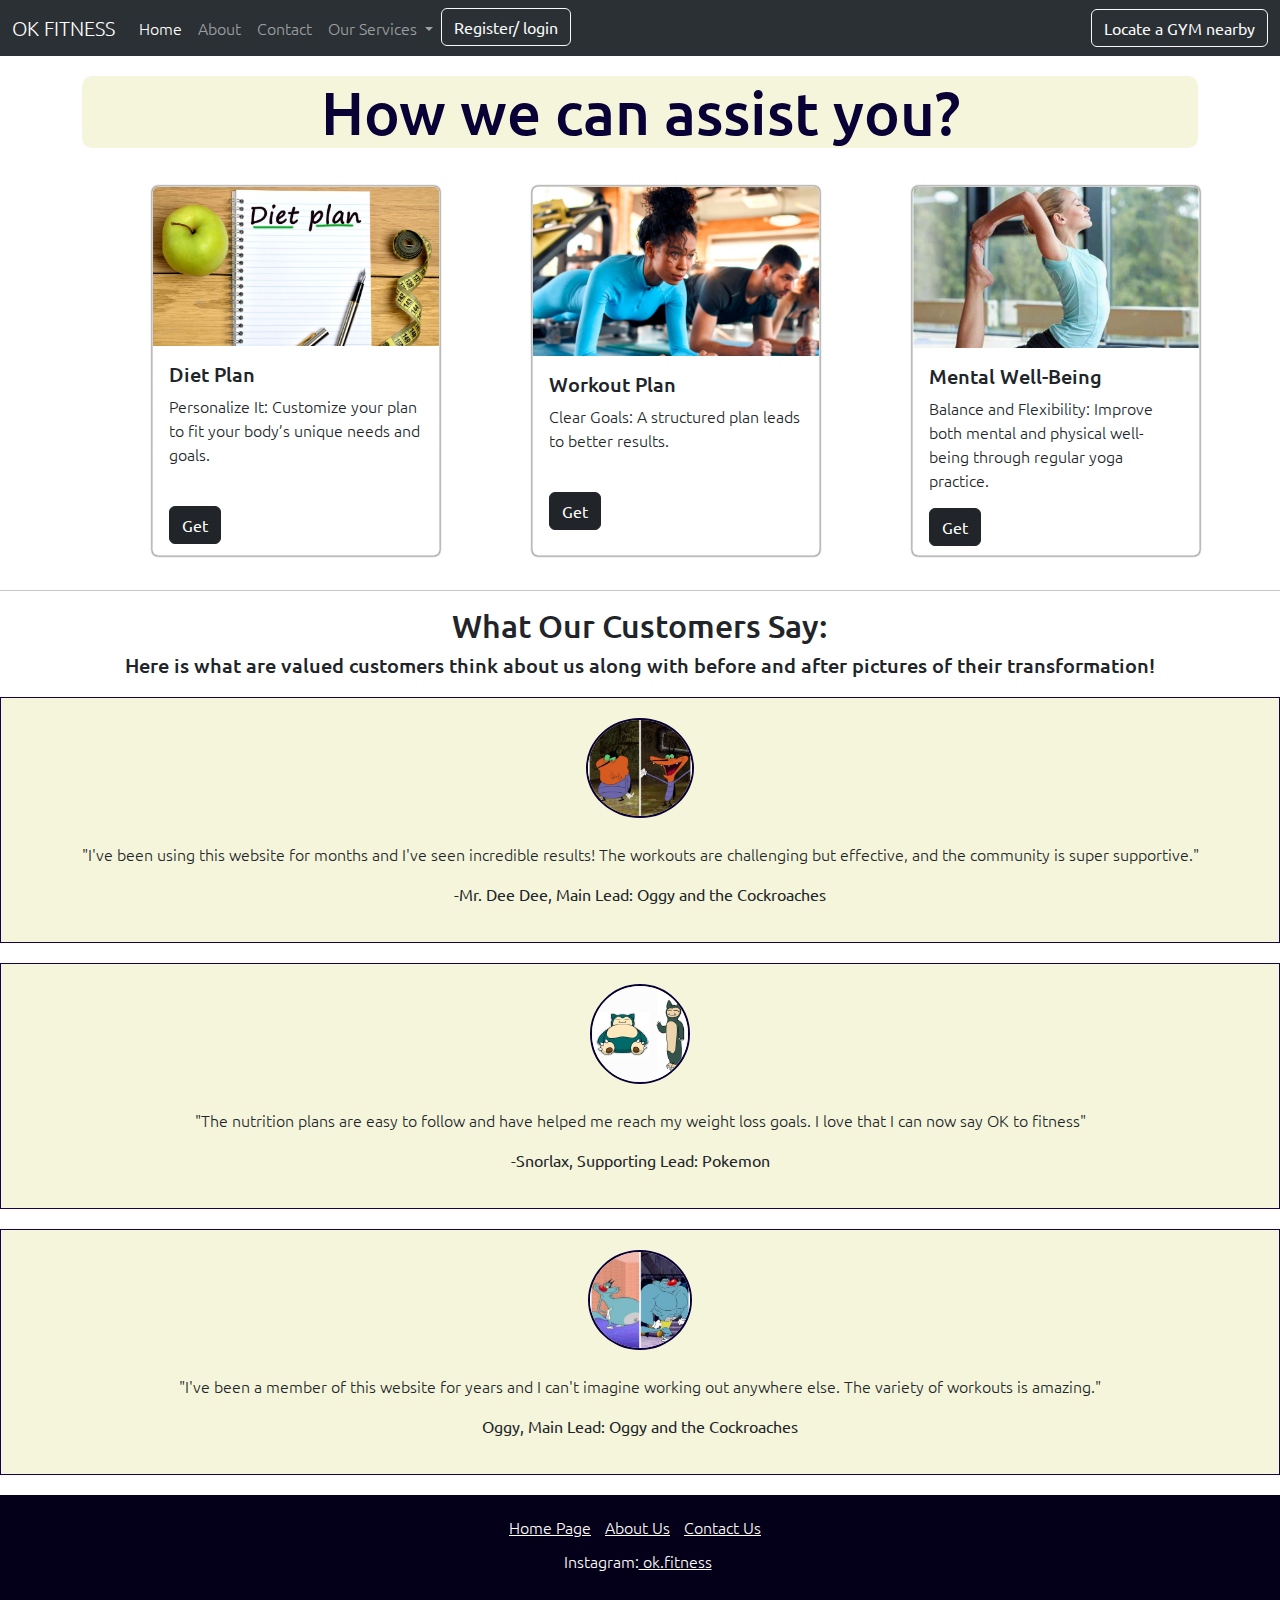
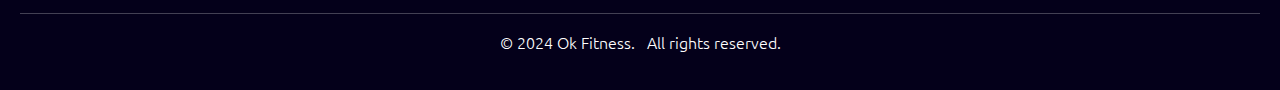
<file: INDEX.HTML>
<!DOCTYPE html>
<html lang="en">
<head>
    <meta charset="UTF-8">
    <meta name="viewport" content="width=
    , initial-scale=1.0">
    <title>Ok Fitness - Home</title>
    <link rel="preconnect" href="https://fonts.googleapis.com">
<link rel="preconnect" href="https://fonts.gstatic.com" crossorigin>
<link href="https://fonts.googleapis.com/css2?family=Ubuntu:ital,wght@0,300;0,400;0,500;0,700;1,300;1,400;1,500;1,700&display=swap" rel="stylesheet">
<link rel="stylesheet" href="	https://cdn.jsdelivr.net/npm/bootstrap@5.3.3/dist/css/bootstrap.min.css" />
<link rel="stylesheet" href="/STYLE.CSS">

<!-- <style>
  *{
      background-color: rgb(249, 249, 249);
  }

  .customer-testimonials {
      text-align: center;

  }

  .testimonial {
      border: 1px solid rgb(16, 3, 83);
      padding: 20px;
      margin: 20px 0;
      background-color: beige;
  }
  p{
      background-color: beige;
      color: rgb(16, 3, 83);
  }
  h1{
      color:rgb(16, 3, 83);
  }
  img{
      height: 100px;
      border-radius: 50%;
      border: 2px solid;
      border-color: rgb(16, 3, 83);
  }
  strong{
      background-color: beige;
  }
</style> -->

</head>

<body>
   
    <nav class="navbar navbar-expand-lg bg-body-tertiary" data-bs-theme="dark" >
        <div class="container-fluid">
          <a class="navbar-brand" href="/INDEX.HTML">OK FITNESS</a>
          <button class="navbar-toggler" type="button" data-bs-toggle="collapse" data-bs-target="#navbarSupportedContent" aria-controls="navbarSupportedContent" aria-expanded="false" aria-label="Toggle navigation">
            <span class="navbar-toggler-icon"></span>
          </button>
          <div class="collapse navbar-collapse" id="navbarSupportedContent">
            <ul class="navbar-nav me-auto mb-2 mb-lg-0">
              <li class="nav-item">
                <a class="nav-link active" aria-current="page" href="/INDEX.HTML">Home</a>
              </li>
              <li class="nav-item">
                <a class="nav-link" href="/aboutus.html">About</a>
              </li>

              <li class="nav-item dropdown">
                <li class="nav-item">
                    <a class="nav-link" href="/contactus.html">Contact</a>
                  </li>

                  

                  <li class="nav-item dropdown">
                <a class="nav-link dropdown-toggle" href="#" role="button" data-bs-toggle="dropdown" aria-expanded="false">
                  Our Services
                </a>
                <ul class="dropdown-menu">
                  <li><a class="dropdown-item" href="/venoveg.html">Diet PLan</a></li>
                  <li><hr class="dropdown-divider"></li>
                  <li><a class="dropdown-item" href="/male.html">Workout Plan</a></li>
                  <li><hr class="dropdown-divider"></li>
                  <li><a class="dropdown-item" href="/getdiet.html">  Mental Well-Being
                  </li>
                   
                    

                </ul>

                <li class="nav-item">
                  <a href=" ">
                    <button class="btn btn-outline-light" type="submit"> Register/ login</button>
        
                 </a>
                </li>
              </li>
            </ul>
         
            
            <a href="https://www.bing.com/search?pglt=171&q=gym+near+me&cvid=354d5b8331de4381b2948f89735f2f58&gs_lcrp=EgRlZGdlKgYIABBFGDkyBggAEEUYOTIGCAEQRRg80gEINDI2MGowajGoAgiwAgE&FORM=ANNTA1&PC=HCTS">
              <button class="btn btn-outline-light" type="submit"> Locate a  GYM nearby</button> 
           </a>

           <!-- <a class="login " href=" ">
            <button class="btn btn-outline-light" type="submit"> Register/<br>Login</button>

         </a> -->
           
               </li>
        </ol>
          </div>
        </div>
      </nav>
    
<div class="container ">
    <h1>How we can assist you?</h1>

    <div class="row justify-content-md-center ">
        <div class="col">
           <div class="card" style="width: 18rem;">
        <img src="/banner-6.jpg" class="card-img-top" alt="diet plan">
          <div class="card-body">
          <h5 class="card-title">Diet Plan</h5>
          <p class="card-text">Personalize It: Customize your plan to fit your body’s unique needs and goals.<br><br></p>
          <a href="/venoveg.html" class="btn btn-dark">Get</a>
        </div>
      </div>
    </div>
    <div class="col">
      <div class="card" style="width: 18rem;">
        <img src="/Screenshot 2024-10-24 110419.png" class="card-img-top" alt="diet plan">
        <div class="card-body">
          <h5 class="card-title">Workout Plan</h5>
          <p class="card-text">Clear Goals: A structured plan leads to better results.<br>  <br></p>
          <a href="/male.html" class="btn btn-dark ">Get</a>
        </div>
      </div>
    </div>
    <div class="col">
        <div class="card" style="width: 18rem;">
     <img src="/Untitled.png" class="card-img-top" alt="diet plan">
       <div class="card-body">
       <h5 class="card-title">  Mental Well-Being
      </h5>
       <p class="card-text">Balance and Flexibility: Improve both mental and physical well-being through regular yoga practice.</p>
       <a href="/yoga.html" class="btn btn-dark">Get</a>
     </div>
   </div>
 </div>
</div>
</div>
<br>
<br>
<hr>
<section class="customer-testimonials">
  <h2>What Our Customers Say:</h2>
 <h5> Here is what are valued customers think about us along with before and after
  pictures of their transformation!</h5>
  <article class="testimonial">
      <p><img class="review" src="1.jpg"><br><br>"I've been using this website for months and I've seen incredible results! The workouts are challenging but effective, and the community is super supportive."
      </p>
      <p><strong>-Mr. Dee Dee, Main Lead: Oggy and the Cockroaches</strong></p>
  </article>
  <article class="testimonial">
      <p><img class="review" src="2.jpg"><br><br>"The nutrition plans are easy to follow and have helped me reach my weight loss goals. I love that I can now say OK to fitness"</p>
      <p><strong>-Snorlax, Supporting Lead: Pokemon</strong></p>
  </article>
  <article class="testimonial">
      <p><img class="review" src="3.jpg"><br><br>"I've been a member of this website for years and I can't imagine working out anywhere else. The variety of workouts is amazing."</p>
      <p class="r1"> Oggy, Main Lead: Oggy and the Cockroaches</p>
  </article>
</section>


<footer>
  <ul>
    <li><a href="#">Home Page</a></li>
    <li><a href="/aboutus.html">About Us</a></li>
    <li><a href="/contactus.html">Contact Us</a></li>
  </ul>
  <div class="footer-social">
    Instagram:<a href="#"> ok.fitness <i class="fab fa-instagram"></i></a>
  </div><br><hr>
  <p>&copy; 2024 Ok Fitness. &nbsp; All rights reserved.</p>
</footer>


<script src="https://cdn.jsdelivr.net/npm/bootstrap@5.3.3/dist/js/bootstrap.bundle.min.js" integrity="sha384-YvpcrYf0tY3lHB60NNkmXc5s9fDVZLESaAA55NDzOxhy9GkcIdslK1eN7N6jIeHz" crossorigin="anonymous"></script>
</body>
</html>
</file>
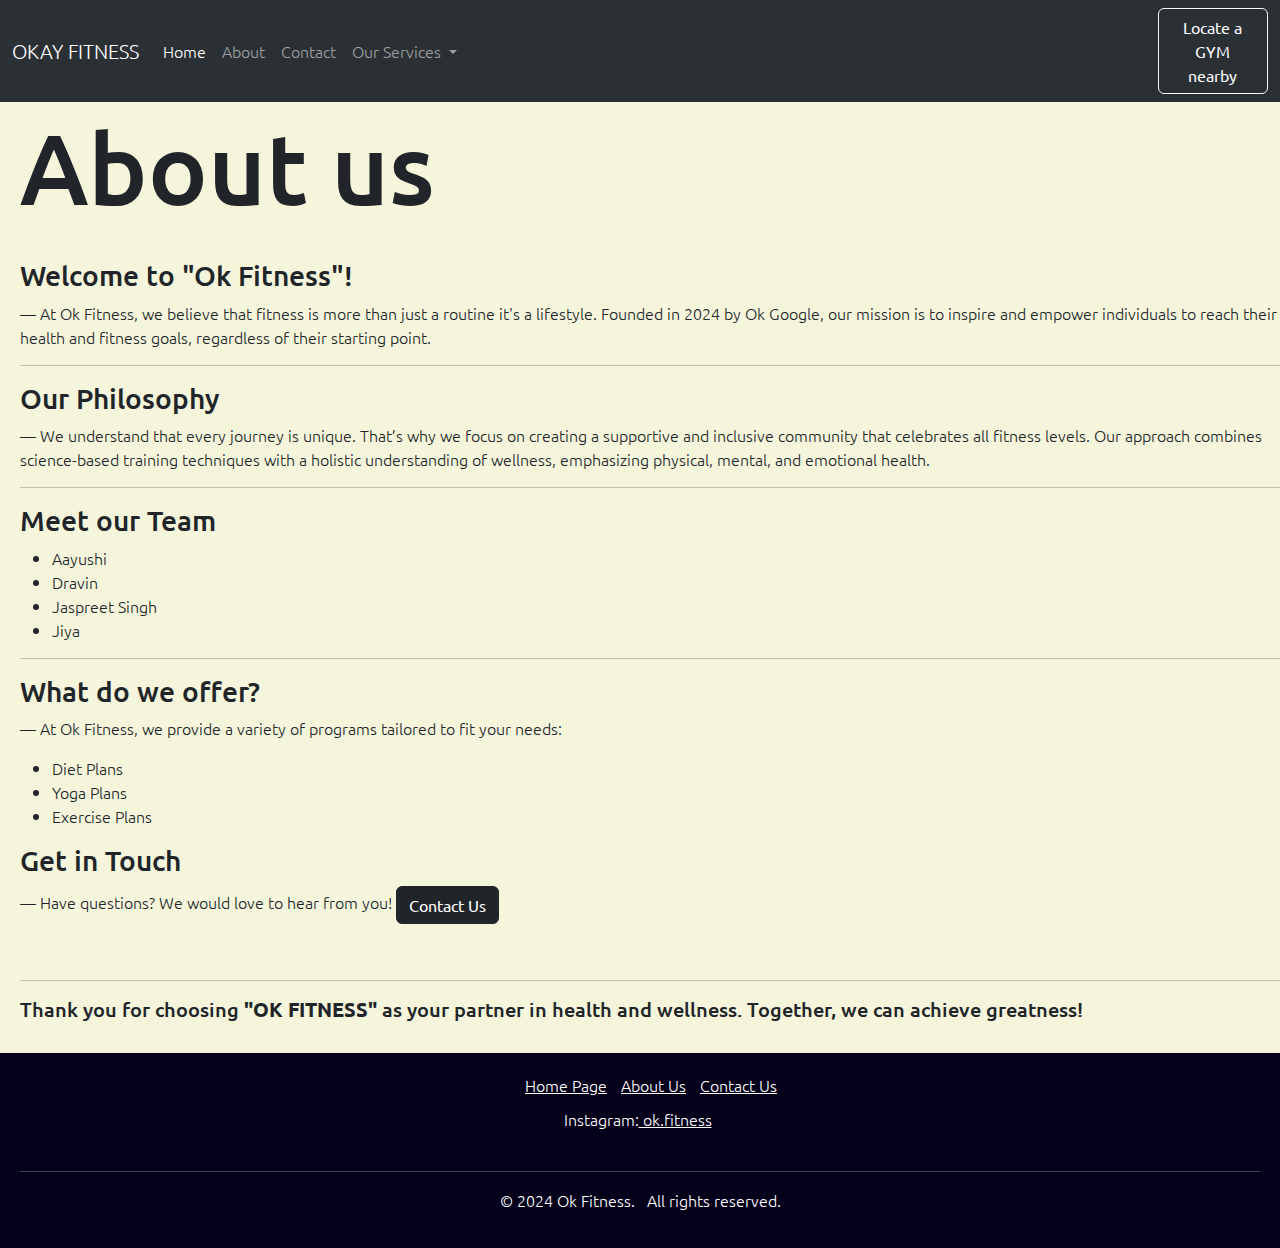
<file: aboutus.html>
<!DOCTYPE html>
<html lang="en">
<head>
    <meta charset="UTF-8">
    <meta name="viewport" content="width=device-width, initial-scale=1.0">
    <title>Ok Fitness - About</title>
    <link rel="stylesheet" href="about.css">
    <link rel="preconnect" href="https://fonts.googleapis.com">
<link rel="preconnect" href="https://fonts.gstatic.com" crossorigin>
<link href="https://fonts.googleapis.com/css2?family=Ubuntu:ital,wght@0,300;0,400;0,500;0,700;1,300;1,400;1,500;1,700&display=swap" rel="stylesheet">
<link rel="stylesheet" href="	https://cdn.jsdelivr.net/npm/bootstrap@5.3.3/dist/css/bootstrap.min.css" />
</head>
<body>
    
    <nav class="navbar navbar-expand-lg bg-body-tertiary " data-bs-theme="dark">
        <div class="container-fluid">
          <a class="navbar-brand" href="/INDEX.HTML">OKAY FITNESS</a>
          <button class="navbar-toggler" type="button" data-bs-toggle="collapse" data-bs-target="#navbarSupportedContent" aria-controls="navbarSupportedContent" aria-expanded="false" aria-label="Toggle navigation">
            <span class="navbar-toggler-icon"></span>
          </button>
          <div class="collapse navbar-collapse" id="navbarSupportedContent">
            <ul class="navbar-nav me-auto mb-2 mb-lg-0">
              <li class="nav-item">
                <a class="nav-link active" aria-current="page" href="/INDEX.HTML">Home</a>
              </li>
              <li class="nav-item">
                <a class="nav-link" href="/aboutus.html">About </a>
              </li>
              <li class="nav-item dropdown">
                <li class="nav-item">
                    <a class="nav-link" href="/contactus.html">Contact </a>
                  </li>
                  <li class="nav-item dropdown">
                <a class="nav-link dropdown-toggle" href="#" role="button" data-bs-toggle="dropdown" aria-expanded="false">
                  Our Services
                </a>
                <ul class="dropdown-menu">
                  <li><a class="dropdown-item" href="/venoveg.html">Diet PLan</a></li>
                  <li><hr class="dropdown-divider"></li>
                  <li><a class="dropdown-item" href="/male.html">Workout Plan</a></li>
                  <li><hr class="dropdown-divider"></li>
                  <li><a class="dropdown-item" href="/male.html">Yoga Plan</li>
                </ul>
              </li>
            </ul>
            <a href="https://www.bing.com/search?pglt=171&q=gym+near+me&cvid=354d5b8331de4381b2948f89735f2f58&gs_lcrp=EgRlZGdlKgYIABBFGDkyBggAEEUYOTIGCAEQRRg80gEINDI2MGowajGoAgiwAgE&FORM=ANNTA1&PC=HCTS">
              <button class="btn btn-outline-light" type="submit"> Locate a GYM nearby</button>

           </a>
          </div>
        </div>
      </nav>

    <div class="main">
        <h1 id="Aboutus">About us</h1>
        <bR>
        <div id="Welcome">
            <h3 id="wel">Welcome to "Ok Fitness"!</h3>
            <p id="text">— At <em>Ok Fitness</em>, we believe that fitness is more than just a 
                routine it's a lifestyle. Founded in 2024 by <em>Ok Google</em>, our mission is to inspire and 
                empower individuals to reach their health and fitness goals, regardless of 
                their starting point.
            </p>
    
        </div>
        <hr>
        <div id="Welcome">
            <h3 id="our">Our Philosophy</h3>
            <p id="text">— We understand that every journey is unique. That’s why we focus on creating a 
                supportive and inclusive community that celebrates all fitness levels. Our approach combines 
                science-based training techniques with a holistic understanding of wellness, emphasizing 
                physical, mental, and emotional health.
            </p>
        </div>
        <hr>
        <div id="Welcome">
            <h3 id="meet">Meet our Team</h3>
            <ul id="list">
                <li>
                    Aayushi
                </li>
                <li>
                    Dravin
                </li>
                <li>
                    Jaspreet Singh
                </li>
                <li>
                    Jiya
                </li>
            </ul>
        </div>
        <hr>
        <div id="welcome">
            <h3 id="heading">What do we offer?</h3>
            <p id="text">
              — At <em>Ok Fitness</em>, we provide a variety of programs tailored to fit your needs:<br>
                <ul id="list">
                    <li>
                        Diet Plans
                    </li>
                    <li>
                        Yoga Plans
                    </li>
                    <li>
                        Exercise Plans
                    </li>
                </ul>
            </p>
        </div>
        <div id="welcome">
            <h3 id="heading">Get in Touch</h3>
            <p id="text">
              — Have questions? We would love to hear from you! 
                <a href="" class="btn btn-dark dtyle ">Contact Us</a>
                
            </p>
        </div>
        <br>
        <hr>
        <div id="welcome">
            <h5 id="heading">Thank you for choosing <B>"OK FITNESS" </B>
                as your partner in health and wellness. Together, we can achieve greatness!
            </h5>
        </div>
    </div>

  <footer>
    <ul>
      <li><a href="/INDEX.HTML">Home Page</a></li>
      <li><a href="#">About Us</a></li>
      <li><a href="/contactus.html">Contact Us</a></li>
    </ul>
    <div class="footer-social">
      Instagram:<a href="#"> ok.fitness <i class="fab fa-instagram"></i></a>
    </div><br><hr>
    <p>&copy; 2024 Ok Fitness. &nbsp; All rights reserved.</p>
  </footer>

  <script src="https://cdn.jsdelivr.net/npm/bootstrap@5.3.3/dist/js/bootstrap.bundle.min.js" integrity="sha384-YvpcrYf0tY3lHB60NNkmXc5s9fDVZLESaAA55NDzOxhy9GkcIdslK1eN7N6jIeHz" crossorigin="anonymous"></script>
</body>
</html>
</file>
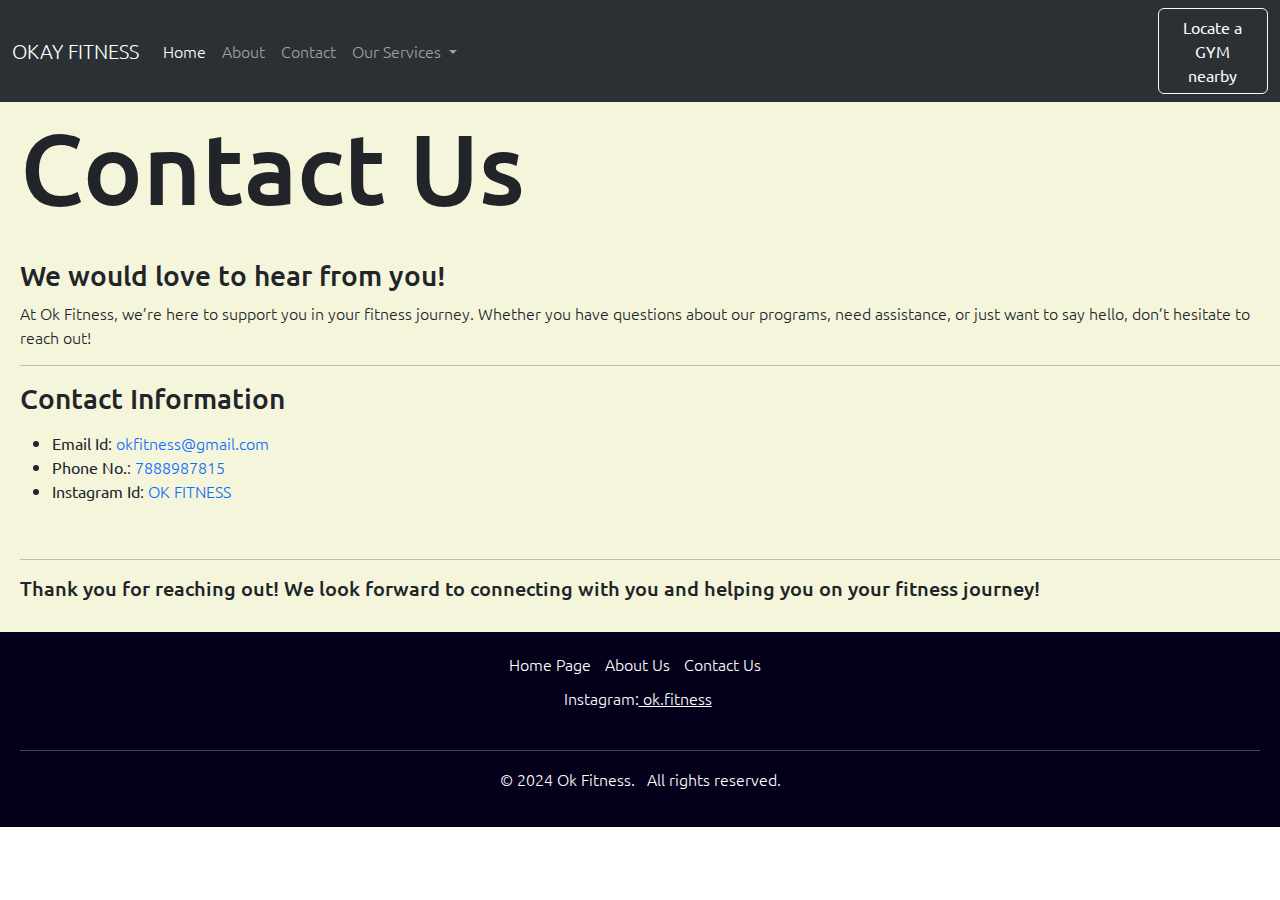
<file: contactus.html>
<!DOCTYPE html>
<html lang="en">
<head>
    <meta charset="UTF-8">
    <meta name="viewport" content="width=device-width, initial-scale=1.0">
    <title>Ok Fitness - Contact</title>
    <link rel="preconnect" href="https://fonts.googleapis.com">
    <link rel="preconnect" href="https://fonts.gstatic.com" crossorigin>
    <link href="https://fonts.googleapis.com/css2?family=Ubuntu:ital,wght@0,300;0,400;0,500;0,700;1,300;1,400;1,500;1,700&display=swap" rel="stylesheet">
    <link rel="stylesheet" href="	https://cdn.jsdelivr.net/npm/bootstrap@5.3.3/dist/css/bootstrap.min.css" />
    <link rel="stylesheet" href="/contact.css">
</head>
<body>
    
    <nav class="navbar navbar-expand-lg bg-body-tertiary " data-bs-theme="dark">
        <div class="container-fluid">
          <a class="navbar-brand" href="/INDEX.HTML">OKAY FITNESS</a>
          <button class="navbar-toggler" type="button" data-bs-toggle="collapse" data-bs-target="#navbarSupportedContent" aria-controls="navbarSupportedContent" aria-expanded="false" aria-label="Toggle navigation">
            <span class="navbar-toggler-icon"></span>
          </button>
          <div class="collapse navbar-collapse" id="navbarSupportedContent">
            <ul class="navbar-nav me-auto mb-2 mb-lg-0">
              <li class="nav-item">
                <a class="nav-link active" aria-current="page" href="/INDEX.HTML">Home</a>
              </li>
              <li class="nav-item">
                <a class="nav-link" href="/aboutus.html">About </a>
              </li>
              <li class="nav-item dropdown">
                <li class="nav-item">
                    <a class="nav-link" href="/contactus.html">Contact </a>
                  </li>
                  <li class="nav-item dropdown">
                <a class="nav-link dropdown-toggle" href="#" role="button" data-bs-toggle="dropdown" aria-expanded="false">
                  Our Services
                </a>
                <ul class="dropdown-menu">
                  <li><a class="dropdown-item" href="venoveg.html">Diet PLan</a></li>
                  <li><hr class="dropdown-divider"></li>
                  <li><a class="dropdown-item" href="/male.html">Workout Plan</a></li>
                  <li><hr class="dropdown-divider"></li>
                  <li><a class="dropdown-item" href="/male.html">Yoga Plan</li>
                </ul>
              </li>
            </ul>
            <a href="https://www.bing.com/search?pglt=171&q=gym+near+me&cvid=354d5b8331de4381b2948f89735f2f58&gs_lcrp=EgRlZGdlKgYIABBFGDkyBggAEEUYOTIGCAEQRRg80gEINDI2MGowajGoAgiwAgE&FORM=ANNTA1&PC=HCTS">
              <button class="btn btn-outline-light" type="submit"> Locate a GYM nearby</button>

           </a>
          </div>
        </div>
      </nav>

    <div class="main">
        <h1 id="ContactuS">Contact Us</h1>
        <div id="welcome">

          <BR> 
    
            <h3 id="heading">We would love to hear from you!</h3>
            <p id="text">At <em>Ok Fitness</em>, we’re here to support you in 
                your fitness journey. Whether you have questions about our programs, 
                need assistance, or just want to say hello, don’t hesitate to reach out!
            </p>
        </div>
        <hr>
        <div id="welcome">
            <h3 id="heading">Contact Information</h3>
            <p id="text">
                <ul id="list">
                    <li><B>Email Id</B>: <a href="mailto:okfitness@gmail.com">okfitness@gmail.com</a></li>
                    <li><b>Phone No.</b>: <a href="tel:7888987815">7888987815</a></li>
                    <li><b> Instagram Id</b>: <a href="@OKFITNESS">OK FITNESS</a></li>
                </ul>
            </p>
        </div>
        <br>
        <hr>
        <div id="welcome">
            <h5 id="heading">
                Thank you for reaching out! We look forward to connecting 
                with you and helping you on your fitness journey!
            </h5>
        </div>
    </div>

  <footer>
    <ul>
      <li><a href="/INDEX.HTML">Home Page</a></li>
      <li><a href="/aboutus.html">About Us</a></li>
      <li><a href="#">Contact Us</a></li>
    </ul>
    <div class="footer-social">
      Instagram:<a href="#"> ok.fitness <i class="fab fa-instagram"></i></a>
    </div><br><hr>
    <p>&copy; 2024 Ok Fitness. &nbsp; All rights reserved.</p>
  </footer>


  <script src="https://cdn.jsdelivr.net/npm/bootstrap@5.3.3/dist/js/bootstrap.bundle.min.js" integrity="sha384-YvpcrYf0tY3lHB60NNkmXc5s9fDVZLESaAA55NDzOxhy9GkcIdslK1eN7N6jIeHz" crossorigin="anonymous"></script>
</body>
</html>
</file>
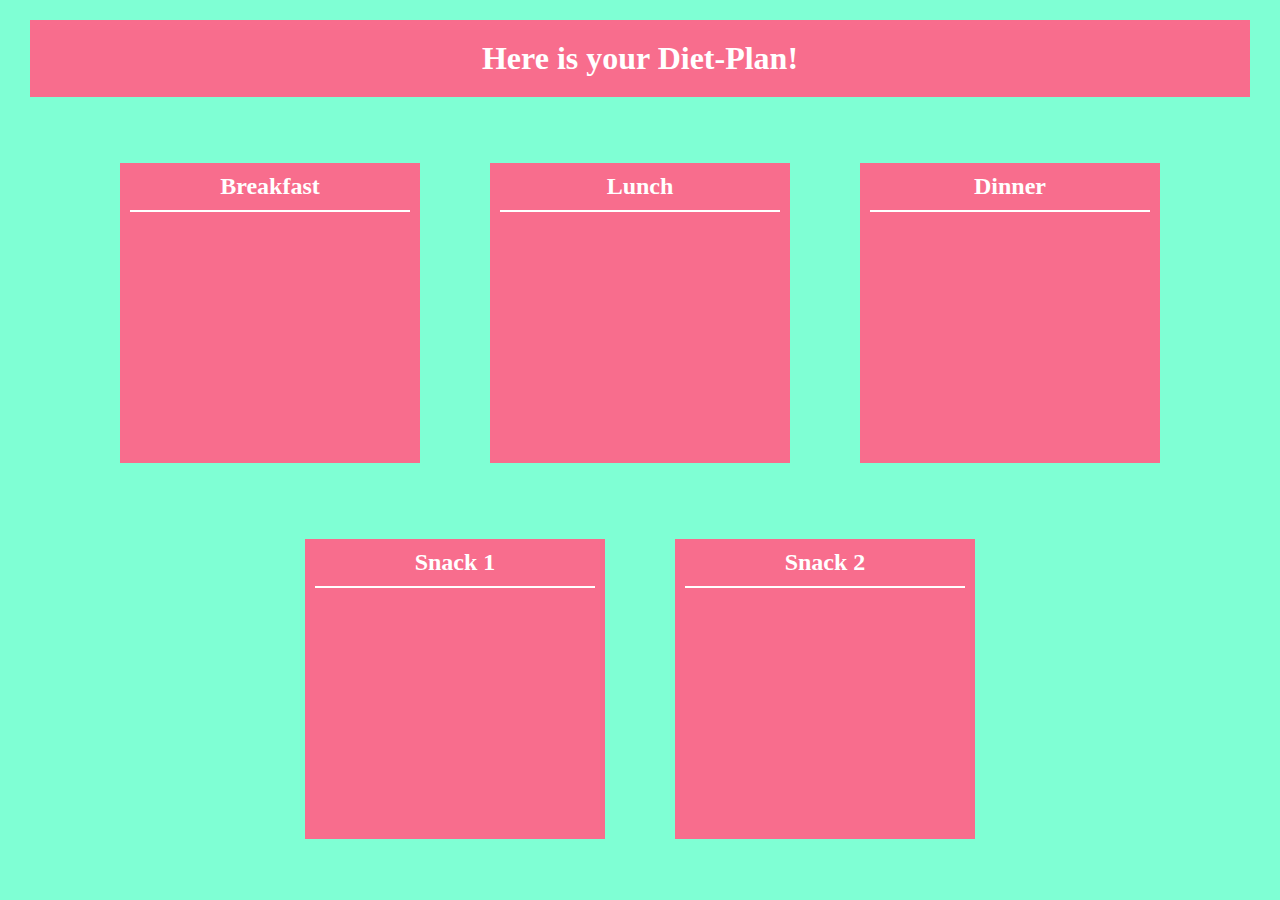
<file: Dietplantemplate.html>
<!DOCTYPE html>
<html>
    <head>
        <title>
            Diet Plan Template
        </title>
    </head>
    <style>
        *{
            background-color: aquamarine;
            text-align: center;
            margin: 10px;
        }
        h1{
            background-color: rgb(248, 109, 141);
            color: white;
            padding: 20px;
        }
        h2{
            color: white;
            background-color: rgb(248, 109, 141);
        }
        p{
            background-color: rgb(248, 109, 141);
        }
        .row{
            background-color: rgb(248, 109, 141);
            height: 300px;
            width: 300px;
        }
        .meals{
            display: flex;
            align-items: center;
            justify-content: center;
            gap: 50px;
        }
        .snacks{
            display: flex;
            align-items: center;
            justify-content: center;
            gap: 50px;
        }
    </style>
    <h1>Here is your Diet-Plan! </h1><br><br>
    <div class="meals">
        <div class="row">
            <h2>Breakfast</h2><hr color="white">
            <p></p>
        </div>
        <div class="row">
            <h2>Lunch</h2><hr color="white">
            <p></p>
        </div>
        <div class="row">
            <h2>Dinner</h2><hr color="white">
            <p></p>
        </div>
    </div><br><br>
    <div class="snacks">
        <div class="row">
            <h2>Snack 1</h2><hr color="white">
         <p></p>
        </div>
        <div class="row">
            <h2>Snack 2 </h2><hr color="white">
            <p></p>
        </div>
    </div>
</html>
</file>
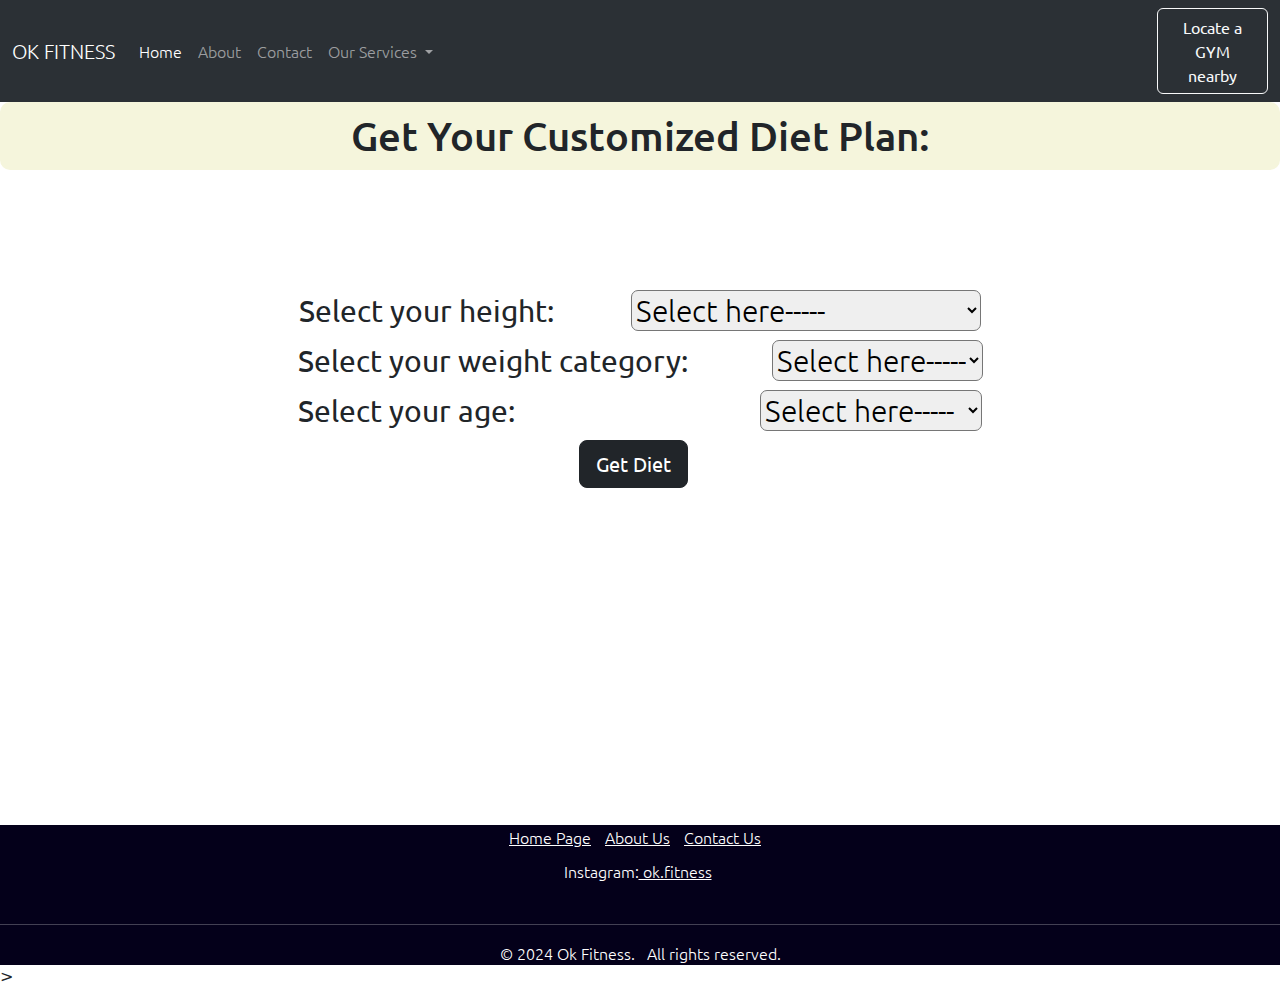
<file: form.html>
<!DOCTYPE html>
<html lang="en">
<head>
    <meta charset="UTF-8">
    <meta name="viewport" content="width=device-width, initial-scale=1.0">
    <title>Get Your Diet</title>
    <link rel="stylesheet" href="/from.css">
    <link rel="preconnect" href="https://fonts.googleapis.com">
    <link rel="preconnect" href="https://fonts.gstatic.com" crossorigin>
    <link href="https://fonts.googleapis.com/css2?family=Ubuntu:ital,wght@0,300;0,400;0,500;0,700;1,300;1,400;1,500;1,700&display=swap" rel="stylesheet">
    <link rel="stylesheet" href="	https://cdn.jsdelivr.net/npm/bootstrap@5.3.3/dist/css/bootstrap.min.css" />

</head>
<body>
    

</head>

<body>

    <nav class="navbar navbar-expand-lg bg-body-tertiary" data-bs-theme="dark" >
        <div class="container-fluid">
          <a class="navbar-brand" href="/INDEX.HTML">OK FITNESS</a>
          <button class="navbar-toggler" type="button" data-bs-toggle="collapse" data-bs-target="#navbarSupportedContent" aria-controls="navbarSupportedContent" aria-expanded="false" aria-label="Toggle navigation">
            <span class="navbar-toggler-icon"></span>
          </button>
          <div class="collapse navbar-collapse" id="navbarSupportedContent">
            <ul class="navbar-nav me-auto mb-2 mb-lg-0">
              <li class="nav-item">
                <a class="nav-link active" aria-current="page" href="/INDEX.HTML">Home</a>
              </li>
              <li class="nav-item">
                <a class="nav-link" href="/aboutus.html">About</a>
              </li>
              <li class="nav-item dropdown">
                <li class="nav-item">
                    <a class="nav-link" href="/contactus.html">Contact</a>
                  </li>
                  <li class="nav-item dropdown">
                <a class="nav-link dropdown-toggle" href="#" role="button" data-bs-toggle="dropdown" aria-expanded="false">
                  Our Services
                </a>
                <ul class="dropdown-menu">
                  <li><a class="dropdown-item" href="/venoveg.html">Diet PLan</a></li>
                  <li><hr class="dropdown-divider"></li>
                  <li><a class="dropdown-item" href="/male.html">Workout Plan</a></li>
                  <li><hr class="dropdown-divider"></li>
                  <li><a class="dropdown-item" href="/male.html">Yoga Plan</li>
                </ul>
              </li>
            </ul>
            <a href="https://www.bing.com/search?pglt=171&q=gym+near+me&cvid=354d5b8331de4381b2948f89735f2f58&gs_lcrp=EgRlZGdlKgYIABBFGDkyBggAEEUYOTIGCAEQRRg80gEINDI2MGowajGoAgiwAgE&FORM=ANNTA1&PC=HCTS">
              <button class="btn btn-outline-light" type="submit"> Locate a GYM nearby</button>

           </a>
          </div>
        </div>
      </nav>


<h1>  Get Your Customized Diet Plan:</h1>
<p class="out">

<div class="container">
    <form onsubmit="event.preventDefault(); redirectTo ();">
    <label for="formInput1"><b>Select your height:</b></label>&nbsp;&nbsp;&nbsp;&nbsp;&nbsp;&nbsp;&nbsp;&nbsp; &nbsp;   
    <select name="age" id="formInput1">
        <option value="99"> Select here-----</option>
        <option value="2">Below 5foot</option>
        <option value="3">5foot- 5foot 4inch</option>
        <option value="4">5foot 5inch - 5foot 8inch</option>
        <option value="5">5foot 9inch -6foot</option>
        <option value="6">Above 6foot</option>

    </select>
    <br>
    <label for="formInput2"><b>Select your weight category:</b></label>&nbsp;&nbsp;&nbsp;&nbsp;&nbsp;&nbsp; &nbsp;&nbsp; &nbsp; 
    <select name="age" id="formInput2">
        <option value="99">Select here-----</option>
        <option value="1">40-50 KG</option>
        <option value="2">51-60 KG</option>
        <option value="3">61-70 KG</option>
        <option value="4">66-72 KG</option>
        <option value="5">73-80 KG</option>
        <option value="6">81-87 KG</option>
        <option value="7">88-95 KG</option>
        <option value="8">96-102 KG</option>
        <option value="9">103-110 KG</option>
        <option value="10">111-120 KG</option>
        <option value="11">121-130 KG</option>
        <option value="12">131-150 KG</option>
        <option value="13">above 150 KG</option>


    </select>
    <br>
    <label for="formInput3"><b>Select your age: </b></label>&nbsp;&nbsp;&nbsp;&nbsp;&nbsp;&nbsp;&nbsp;&nbsp;&nbsp;&nbsp;&nbsp;&nbsp;&nbsp;&nbsp;&nbsp;&nbsp;&nbsp;&nbsp;&nbsp;&nbsp;&nbsp;&nbsp;&nbsp;
    &nbsp;&nbsp;&nbsp;&nbsp;&nbsp;&nbsp;&nbsp;&nbsp;&nbsp;&nbsp;
    <select name="age" id="formInput3">
        <option value="99">Select here-----</option>
        <option value="0">0-10 years</option>
        <option value="1">11-25 years</option>
        <option value="2">26-40 years</option>
        <option value="3">41-65 years</option>
        <option value="4">Above 65 years</option>

    </select>
<Br>
    <a href="#" class="btn btn-dark btn-lg dtyle ">Get Diet</a>






   </form>

</div>
<br><br><br><br><br><br><br><br> <br><br><br><br><br><br>
<footer>
    <ul>
      <li><a href="#">Home Page</a></li>
      <li><a href="/aboutus.html">About Us</a></li>
      <li><a href="/contactus.html">Contact Us</a></li>
    </ul>
    <div class="footer-social">
      Instagram:<a href="#"> ok.fitness <i class="fab fa-instagram"></i></a>
    </div><br><hr>
   <span> &copy; 2024 Ok Fitness. &nbsp; All rights reserved.</span>
  </footer>

>

<script src="https://cdn.jsdelivr.net/npm/bootstrap@5.3.3/dist/js/bootstrap.bundle.min.js" integrity="sha384-YvpcrYf0tY3lHB60NNkmXc5s9fDVZLESaAA55NDzOxhy9GkcIdslK1eN7N6jIeHz" crossorigin="anonymous"></script>
</body>
</body>
</html>
</file>
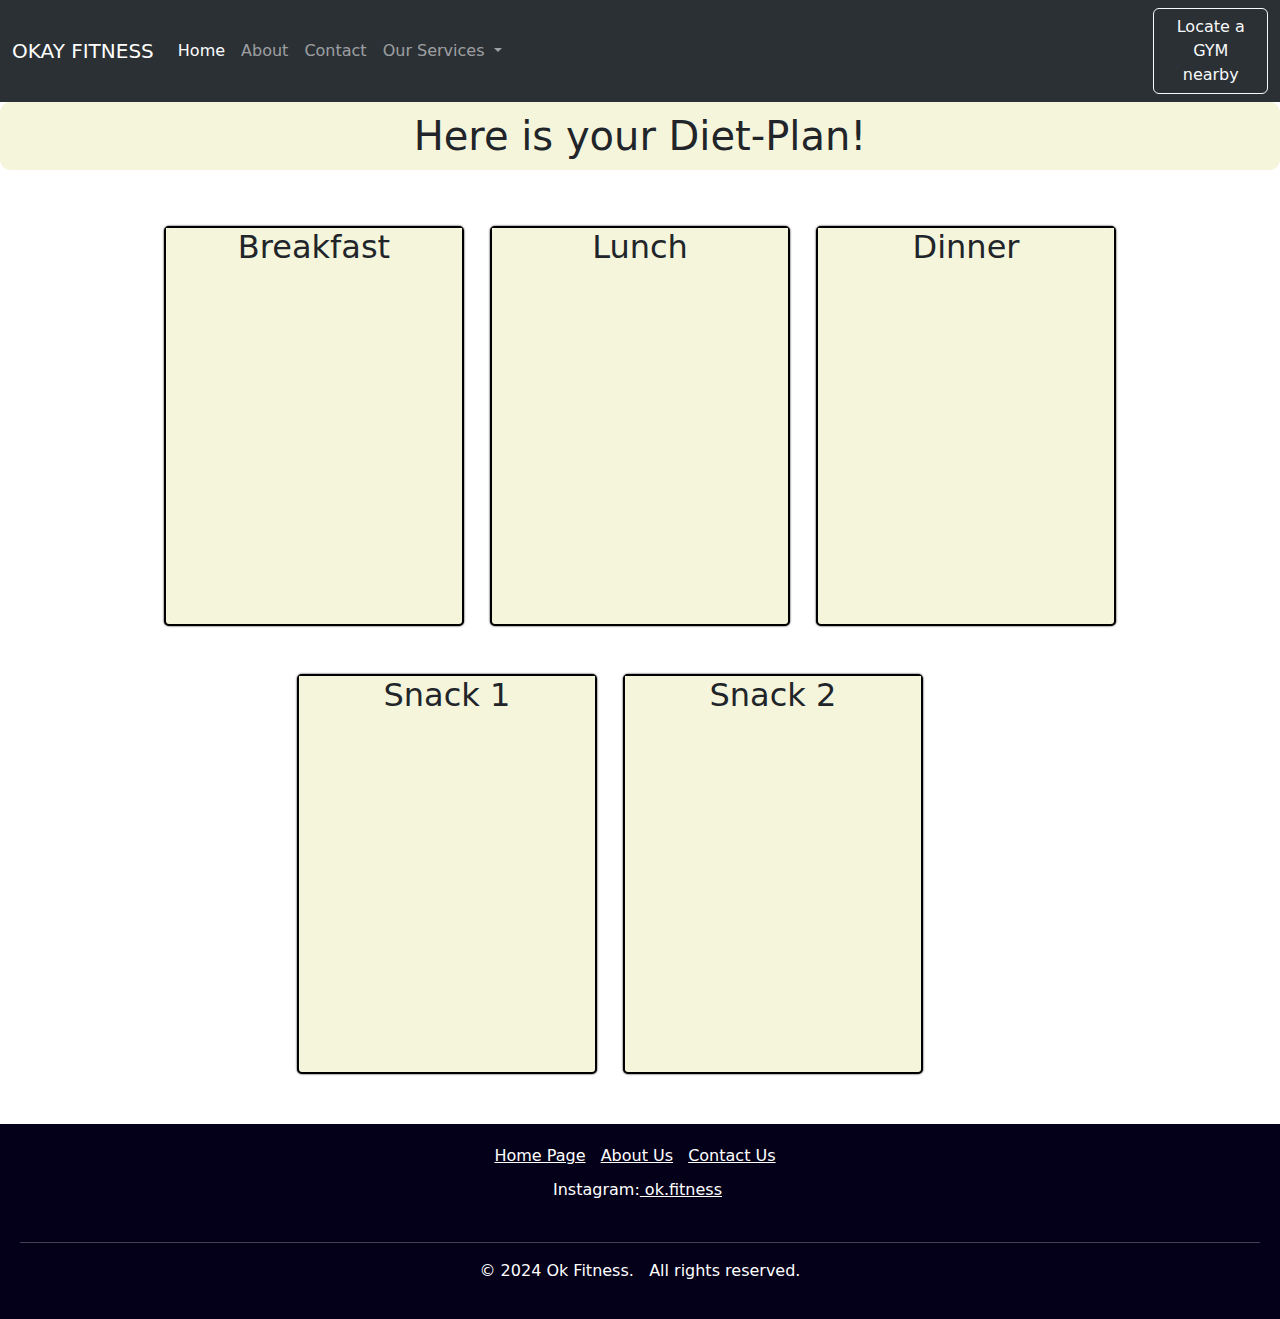
<file: getdiet.html>
<!DOCTYPE html>
<html lang="en">
<head>
    <meta charset="UTF-8">
    <meta name="viewport" content="width=device-width, initial-scale=1.0">
    <title>Your Diet Plan</title>
    <link rel="stylesheet" href="/getdiet.css">
    <link rel="preconnect" href="https://fonts.googleapis.com">
    <link rel="preconnect" href="https://fonts.gstatic.com" crossorigin>
    <link href="https://fonts.googleapis.com/css2?family=Ubuntu:ital,wght@0,300;0,400;0,500;0,700;1,300;1,400;1,500;1,700&display=swap" rel="stylesheet">
    <link rel="stylesheet" href="	https://cdn.jsdelivr.net/npm/bootstrap@5.3.3/dist/css/bootstrap.min.css" />
</head>
<body>

    <nav class="navbar navbar-expand-lg bg-body-tertiary " data-bs-theme="dark">
        <div class="container-fluid">
          <a class="navbar-brand" href="/INDEX.HTML">OKAY FITNESS</a>
          <button class="navbar-toggler" type="button" data-bs-toggle="collapse" data-bs-target="#navbarSupportedContent" aria-controls="navbarSupportedContent" aria-expanded="false" aria-label="Toggle navigation">
            <span class="navbar-toggler-icon"></span>
          </button>
          <div class="collapse navbar-collapse" id="navbarSupportedContent">
            <ul class="navbar-nav me-auto mb-2 mb-lg-0">
              <li class="nav-item">
                <a class="nav-link active" aria-current="page" href="/INDEX.HTML">Home</a>
              </li>
              <li class="nav-item">
                <a class="nav-link" href="/aboutus.html">About </a>
              </li>
              <li class="nav-item dropdown">
                <li class="nav-item">
                    <a class="nav-link" href="/contactus.html">Contact </a>
                  </li>
                  <li class="nav-item dropdown">
                <a class="nav-link dropdown-toggle" href="#" role="button" data-bs-toggle="dropdown" aria-expanded="false">
                  Our Services
                </a>
                <ul class="dropdown-menu">
                  <li><a class="dropdown-item" href="venoveg.html">Diet PLan</a></li>
                  <li><hr class="dropdown-divider"></li>
                  <li><a class="dropdown-item" href="/male.html">Workout Plan</a></li>
                  <li><hr class="dropdown-divider"></li>
                  <li><a class="dropdown-item" href="/male.html">Yoga Plan</li>
                </ul>
              </li>
            </ul>
            <a href="https://www.bing.com/search?pglt=171&q=gym+near+me&cvid=354d5b8331de4381b2948f89735f2f58&gs_lcrp=EgRlZGdlKgYIABBFGDkyBggAEEUYOTIGCAEQRRg80gEINDI2MGowajGoAgiwAgE&FORM=ANNTA1&PC=HCTS">
              <button class="btn btn-outline-light" type="submit"> Locate a GYM nearby</button>

           </a>
          </div>
        </div>
      </nav>


    <h1 >Here is your Diet-Plan! </h1><br><br>
    <div class="meals">
        <div class="row">
            <h2>Breakfast</h2>
            <p></p>
        </div>
        <div class="row">
            <h2>Lunch</h2>
            <p></p>
        </div>
        <div class="row">
            <h2>Dinner</h2>
            <p></p>
        </div>
    </div><br><br>
    <div class="snacks">
        <div class="row">
            <h2>Snack 1</h2>
         <p></p>
        </div>
        <div class="row">
            <h2>Snack 2 </h2>
            <p></p>
        </div>
    </div>

  <footer>
    <ul>
      <li><a href="/INDEX.HTML">Home Page</a></li>
      <li><a href="/aboutus.html">About Us</a></li>
      <li><a href="#">Contact Us</a></li>
    </ul>
    <div class="footer-social">
      Instagram:<a href="#"> ok.fitness <i class="fab fa-instagram"></i></a>
    </div><br><hr>
    <p>&copy; 2024 Ok Fitness. &nbsp; All rights reserved.</p>
  </footer>


  <script src="https://cdn.jsdelivr.net/npm/bootstrap@5.3.3/dist/js/bootstrap.bundle.min.js" integrity="sha384-YvpcrYf0tY3lHB60NNkmXc5s9fDVZLESaAA55NDzOxhy9GkcIdslK1eN7N6jIeHz" crossorigin="anonymous"></script>
</body>
</body>
</html>
</file>
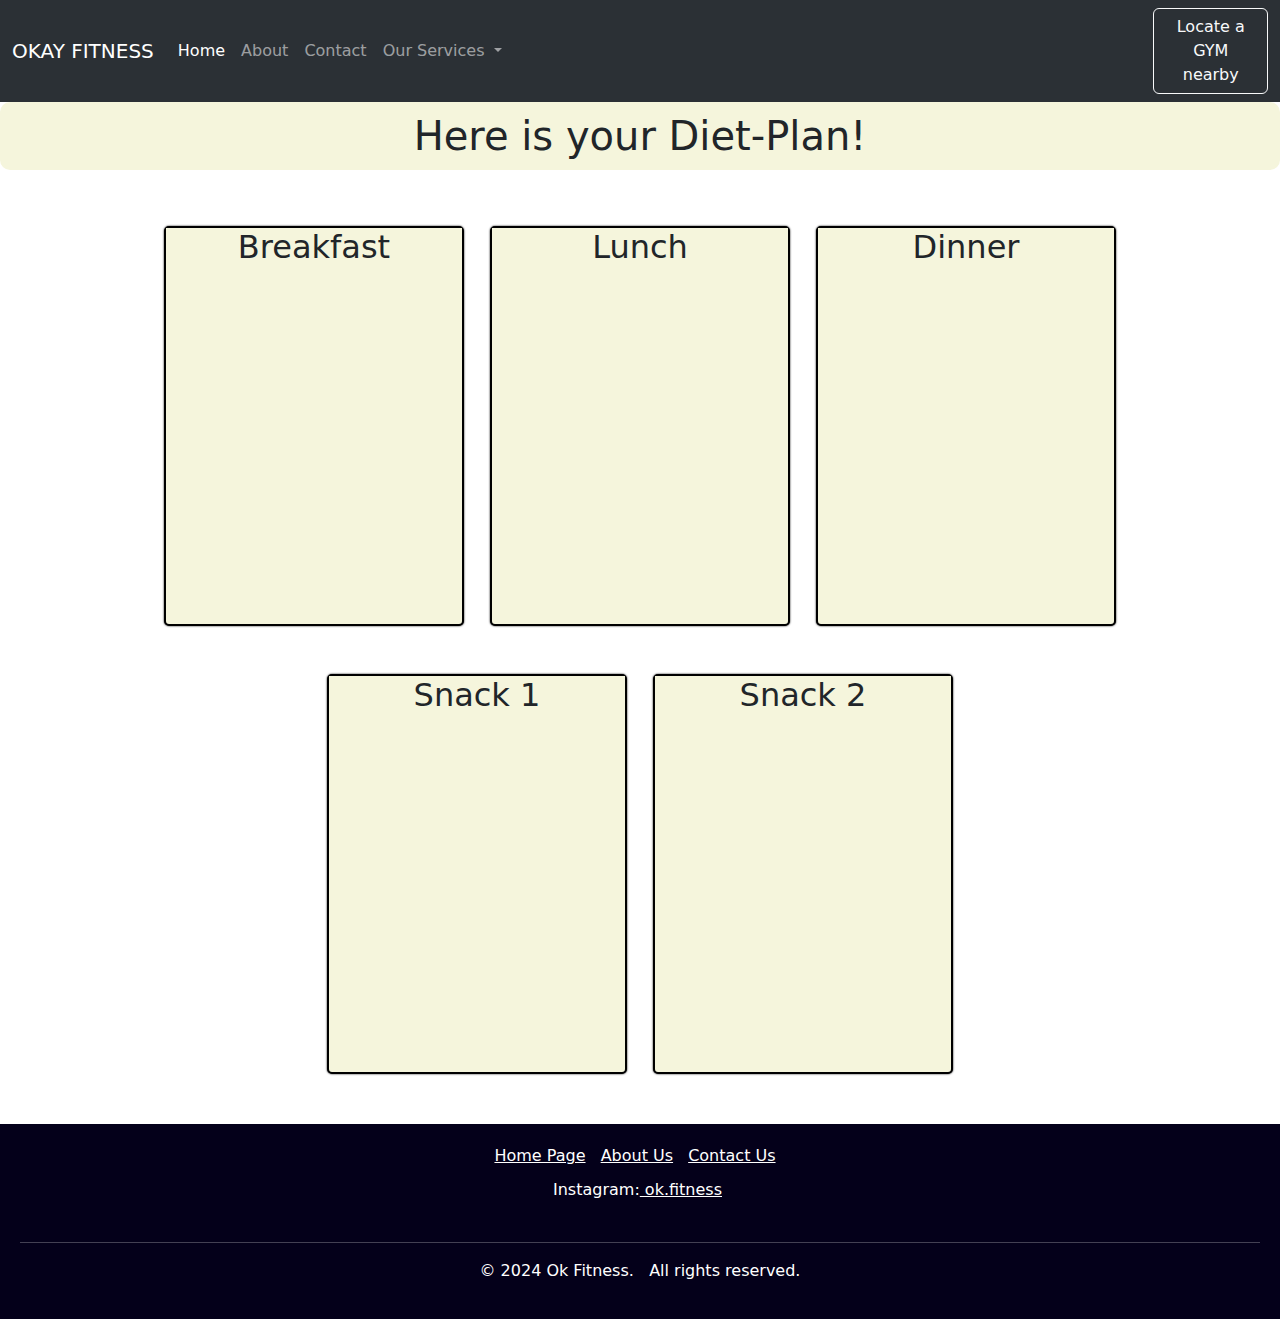
<file: getdietfinal.html>
<!DOCTYPE html>
<html lang="en">
<head>
    <meta charset="UTF-8">
    <meta name="viewport" content="width=device-width, initial-scale=1.0">
    <title>Your Diet Plan</title>
    <link rel="stylesheet" href="/getdiet.css">
    <link rel="preconnect" href="https://fonts.googleapis.com">
    <link rel="preconnect" href="https://fonts.gstatic.com" crossorigin>
    <link href="https://fonts.googleapis.com/css2?family=Ubuntu:ital,wght@0,300;0,400;0,500;0,700;1,300;1,400;1,500;1,700&display=swap" rel="stylesheet">
    <link rel="stylesheet" href="	https://cdn.jsdelivr.net/npm/bootstrap@5.3.3/dist/css/bootstrap.min.css" />
</head>
<body>

    <nav class="navbar navbar-expand-lg bg-body-tertiary " data-bs-theme="dark">
        <div class="container-fluid">
          <a class="navbar-brand" href="/INDEX.HTML">OKAY FITNESS</a>
          <button class="navbar-toggler" type="button" data-bs-toggle="collapse" data-bs-target="#navbarSupportedContent" aria-controls="navbarSupportedContent" aria-expanded="false" aria-label="Toggle navigation">
            <span class="navbar-toggler-icon"></span>
          </button>
          <div class="collapse navbar-collapse" id="navbarSupportedContent">
            <ul class="navbar-nav me-auto mb-2 mb-lg-0">
              <li class="nav-item">
                <a class="nav-link active" aria-current="page" href="/INDEX.HTML">Home</a>
              </li>
              <li class="nav-item">
                <a class="nav-link" href="/aboutus.html">About </a>
              </li>
              <li class="nav-item dropdown">
                <li class="nav-item">
                    <a class="nav-link" href="/contactus.html">Contact </a>
                  </li>
                  <li class="nav-item dropdown">
                <a class="nav-link dropdown-toggle" href="#" role="button" data-bs-toggle="dropdown" aria-expanded="false">
                  Our Services
                </a>
                <ul class="dropdown-menu">
                  <li><a class="dropdown-item" href="venoveg.html">Diet PLan</a></li>
                  <li><hr class="dropdown-divider"></li>
                  <li><a class="dropdown-item" href="/male.html">Workout Plan</a></li>
                  <li><hr class="dropdown-divider"></li>
                  <li><a class="dropdown-item" href="/male.html">Yoga Plan</li>
                </ul>
              </li>
            </ul>
            <a href="https://www.bing.com/search?pglt=171&q=gym+near+me&cvid=354d5b8331de4381b2948f89735f2f58&gs_lcrp=EgRlZGdlKgYIABBFGDkyBggAEEUYOTIGCAEQRRg80gEINDI2MGowajGoAgiwAgE&FORM=ANNTA1&PC=HCTS">
              <button class="btn btn-outline-light" type="submit"> Locate a GYM nearby</button>

           </a>
          </div>
        </div>
      </nav>


    <h1 >Here is your Diet-Plan! </h1><br><br>
    <div class="meals">
        <div class="row">
            <h2>Breakfast</h2>
            <p></p>
        </div>
        <div class="row">
            <h2>Lunch</h2>
            <p></p>
        </div>
        <div class="row">
            <h2>Dinner</h2>
            <p></p>
        </div>
    </div><br><br>
    <div class="snacks">
        <div class="row">
        <h2>Snack 1</h2>
        <p></p>
      </div>
      <div class="row">
        <h2>Snack 2 </h2>
        <p></p>
      </div>
    </div>

  <footer>
    <ul>
      <li><a href="/INDEX.HTML">Home Page</a></li>
      <li><a href="/aboutus.html">About Us</a></li>
      <li><a href="#">Contact Us</a></li>
    </ul>
    <div class="footer-social">
      Instagram:<a href="#"> ok.fitness <i class="fab fa-instagram"></i></a>
    </div><br><hr>
    <p>&copy; 2024 Ok Fitness. &nbsp; All rights reserved.</p>
  </footer>


  <script src="https://cdn.jsdelivr.net/npm/bootstrap@5.3.3/dist/js/bootstrap.bundle.min.js" integrity="sha384-YvpcrYf0tY3lHB60NNkmXc5s9fDVZLESaAA55NDzOxhy9GkcIdslK1eN7N6jIeHz" crossorigin="anonymous"></script>
</body>
</body>
</html>
</file>
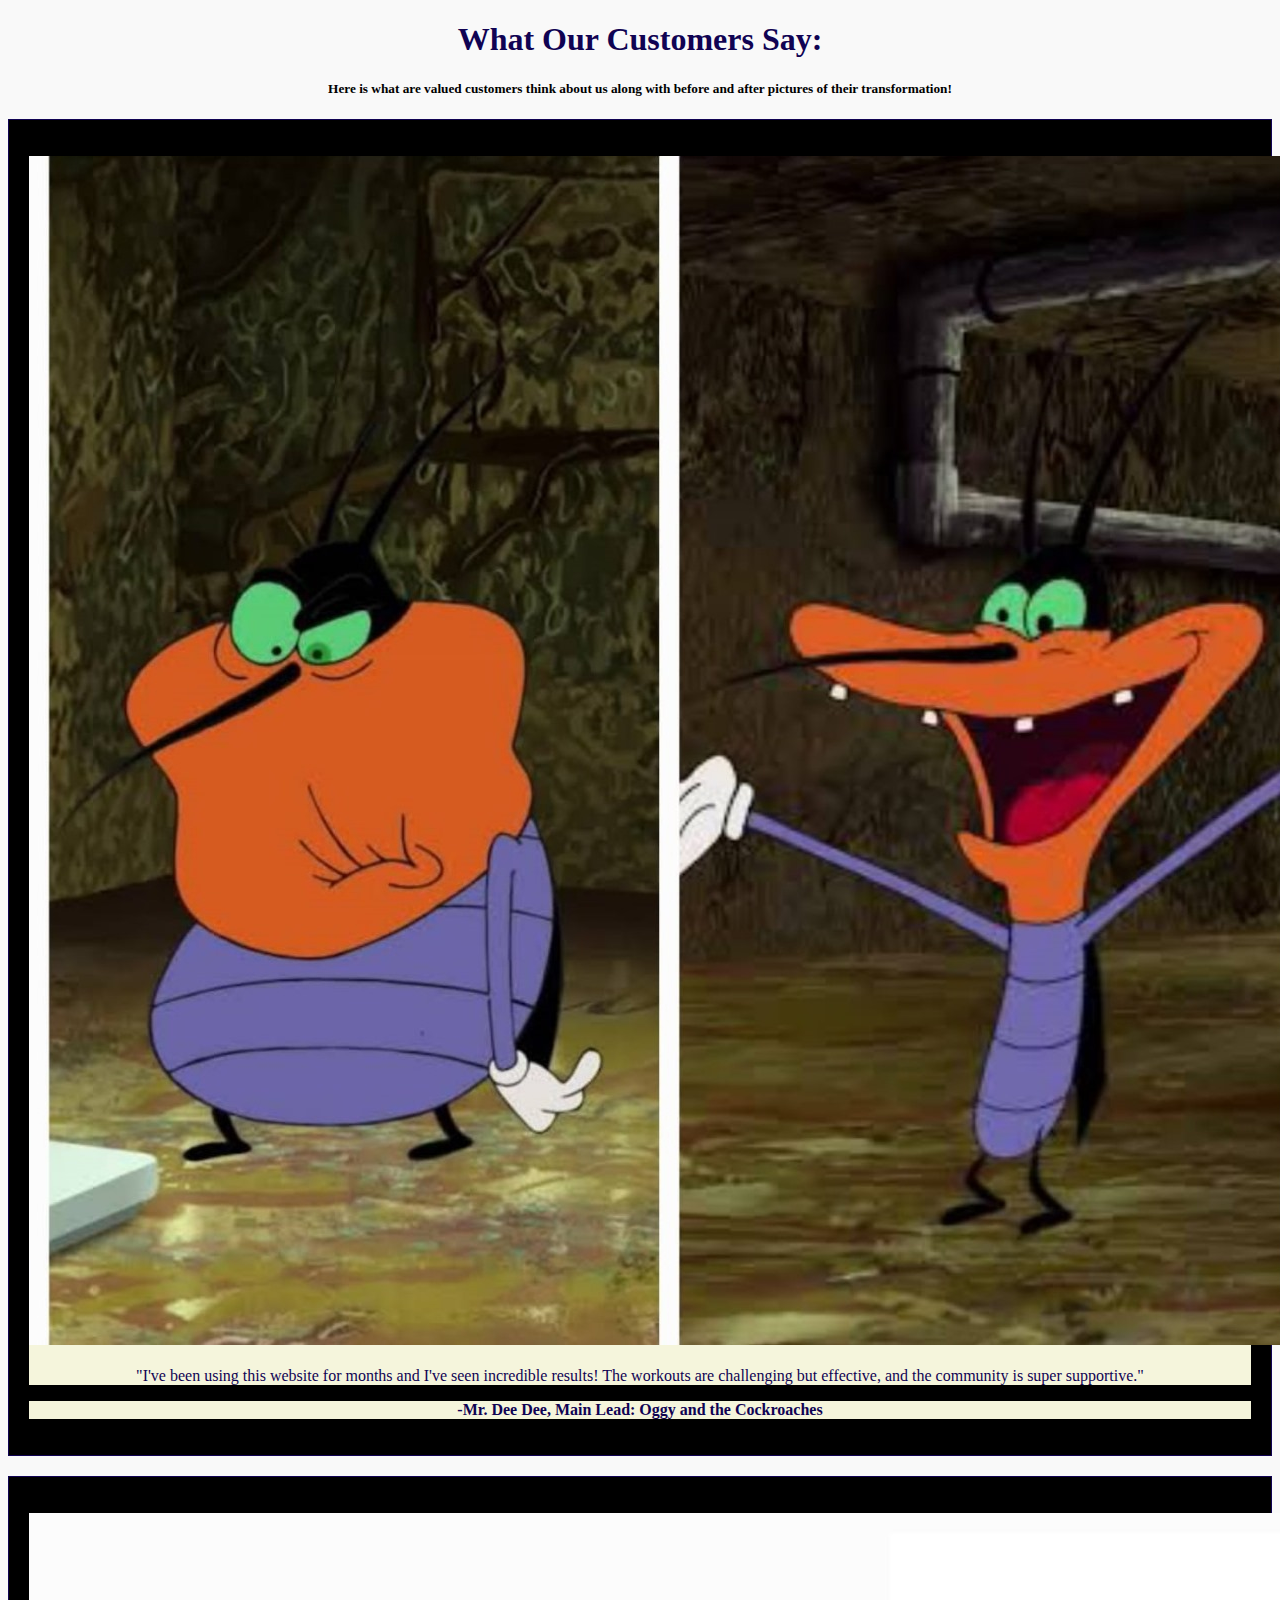
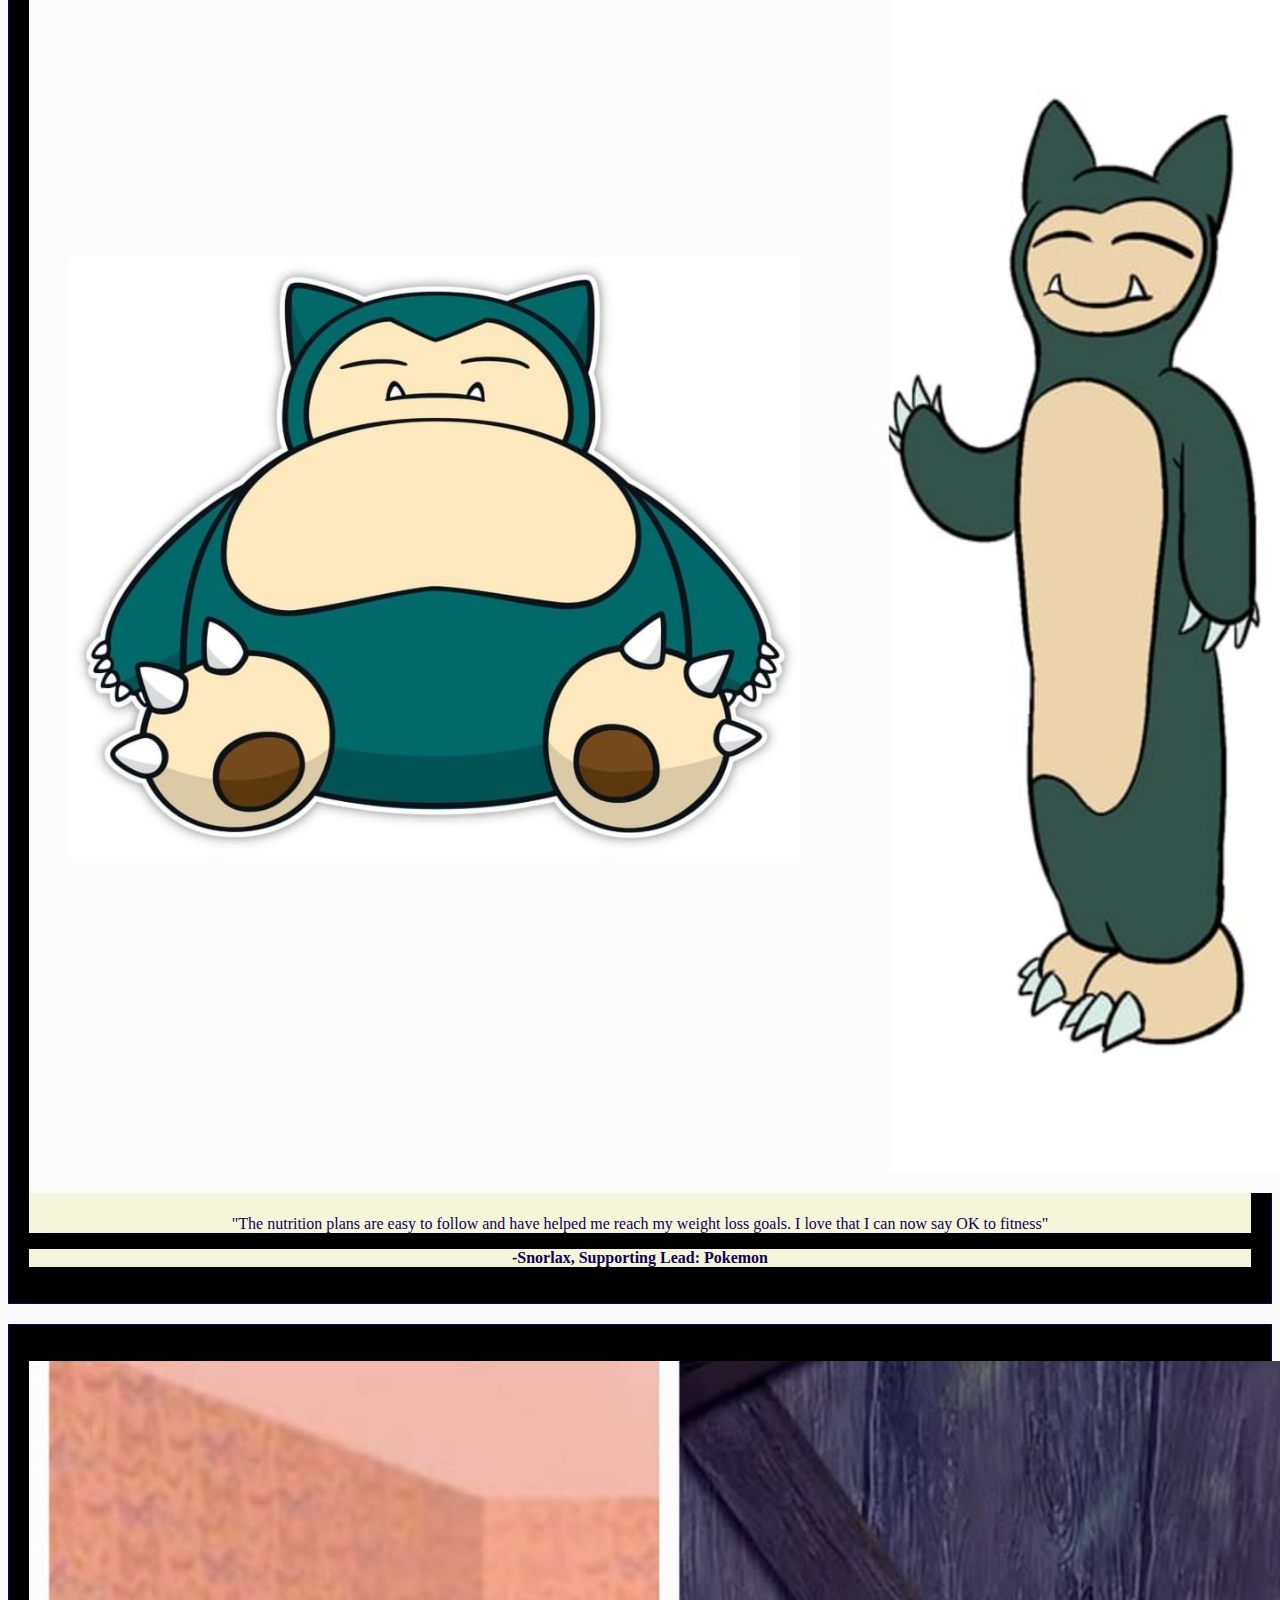
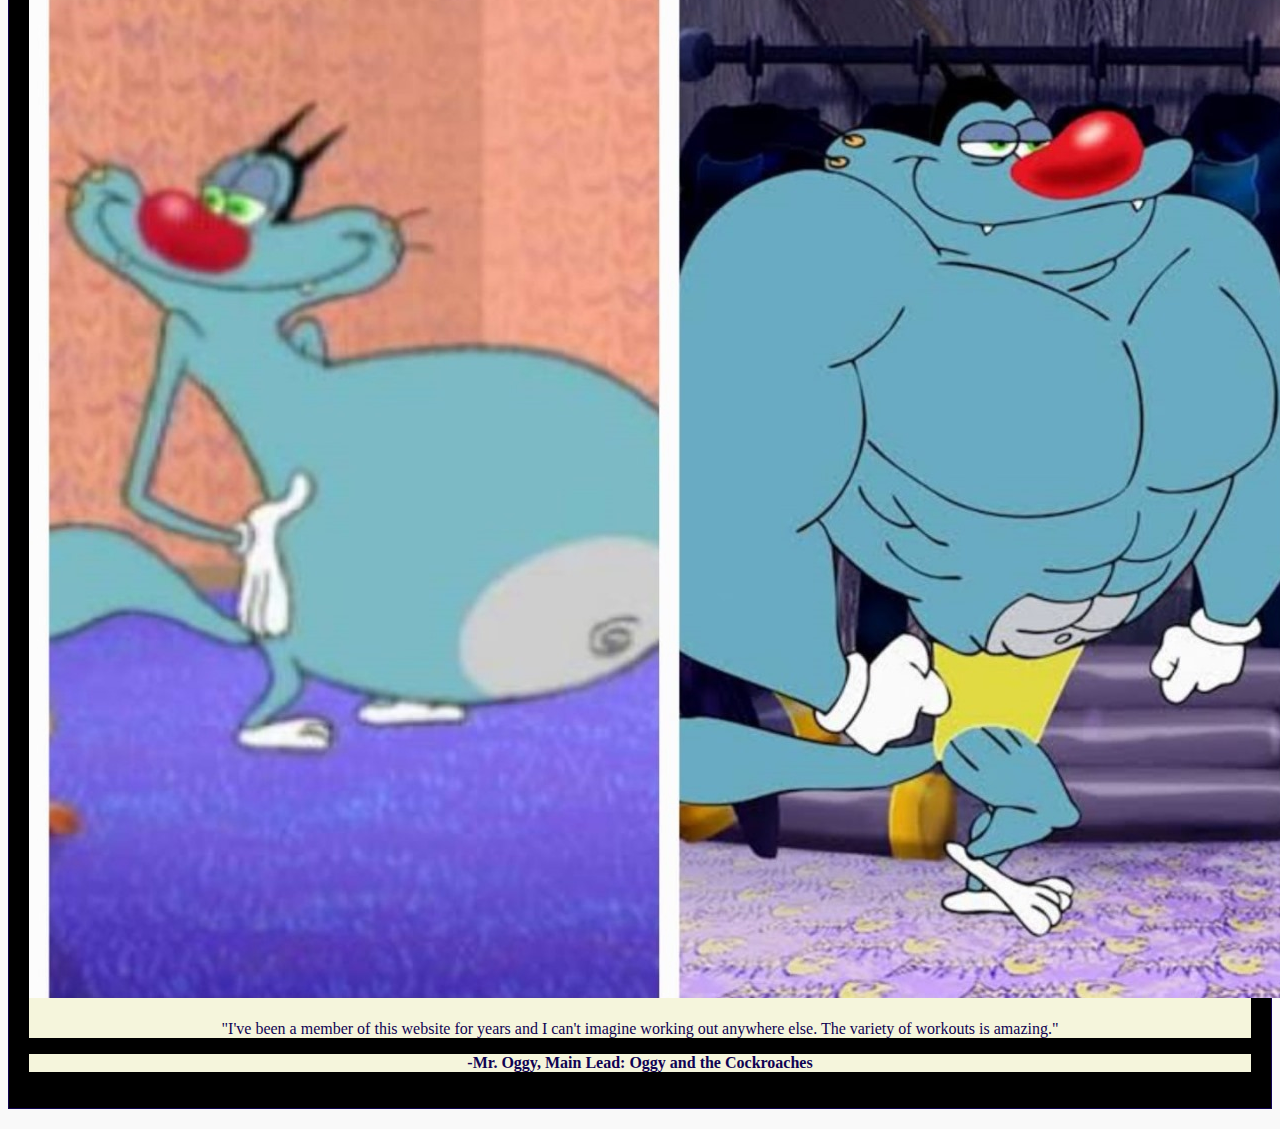
<file: review.html>
<!DOCTYPE html>
<html lang="en">
<head>
    <meta charset="UTF-8">
    <meta name="viewport" content="width=device-width, initial-scale=1.0">
    <title>Our Valued Customers</title>
    <style>
        *{
            background-color: rgb(249, 249, 249);
        }

        .customer-testimonials {
            text-align: center;

        }

        .testimonial {
            border: 1px solid rgb(16, 3, 83);
            padding: 20px;
            margin: 20px 0;
            background-color: rgb(0, 0, 0);
        }
        p{
            background-color: beige;
            color: rgb(16, 3, 83);
        }
        h1{
            color:rgb(16, 3, 83);
        }
      .review{
            height: 100px;
            border-radius: 50%;
            border: 2px solid;
            border-color: rgb(16, 3, 83);
        }
        strong{
            background-color: beige;
        }
    </style>
</head>
<body>

    <section class="customer-testimonials">
        <h1>What Our Customers Say:</h1>
       <h5> Here is what are valued customers think about us along with before and after
        pictures of their transformation!</h5>
        <article class="testimonial">
            <p><img src="1.jpg"><br><br>"I've been using this website for months and I've seen incredible results! The workouts are challenging but effective, and the community is super supportive."
            </p>
            <p><strong>-Mr. Dee Dee, Main Lead: Oggy and the Cockroaches</strong></p>
        </article>
        <article class="testimonial">
            <p><img src="2.jpg"><br><br>"The nutrition plans are easy to follow and have helped me reach my weight loss goals. I love that I can now say OK to fitness"</p>
            <p><strong>-Snorlax, Supporting Lead: Pokemon</strong></p>
        </article>
        <article class="testimonial">
            <p><img src="3.jpg"><br><br>"I've been a member of this website for years and I can't imagine working out anywhere else. The variety of workouts is amazing."</p>
            <p><strong>-Mr. Oggy, Main Lead: Oggy and the Cockroaches</strong></p>
        </article>
    </section>
</body>
</html>
</file>
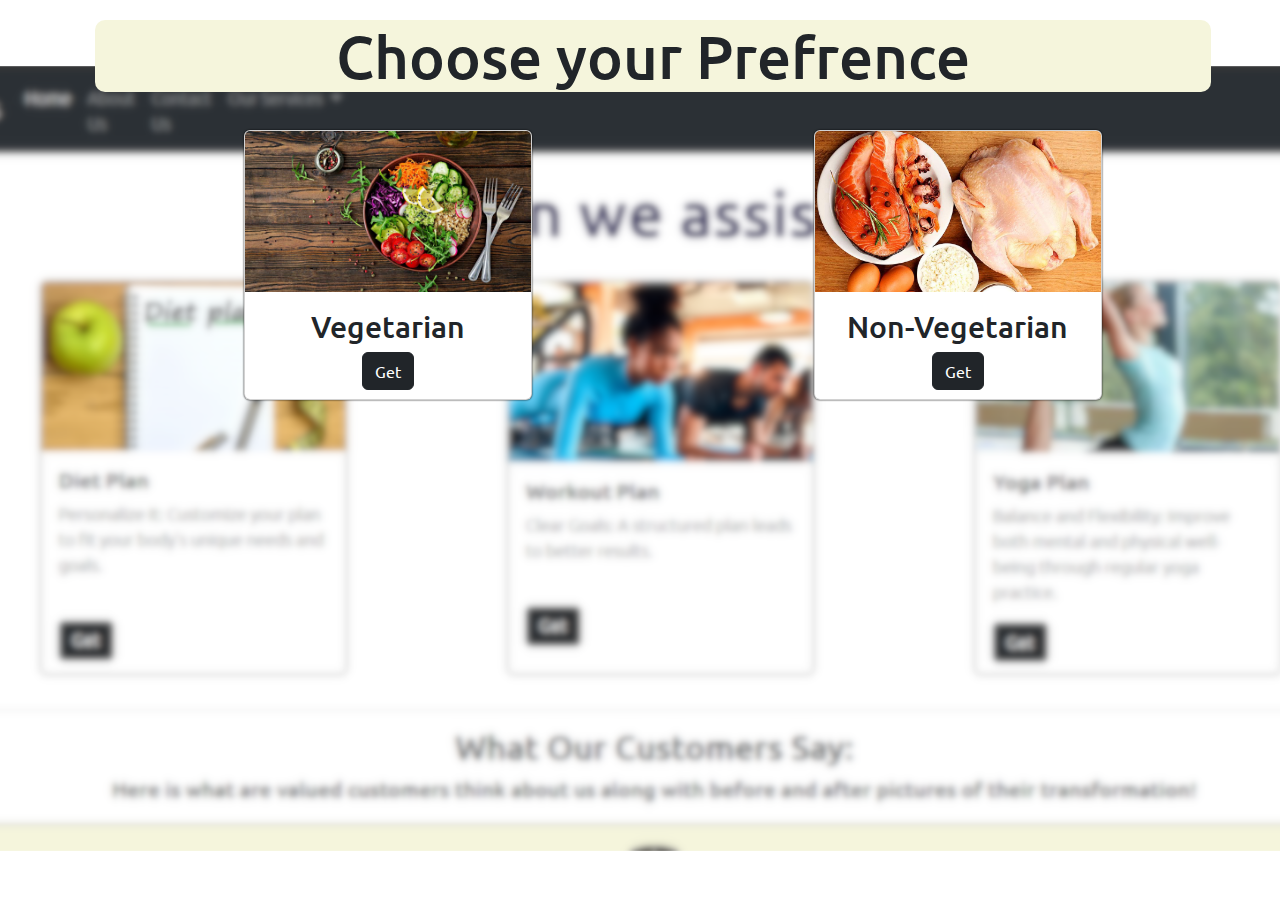
<file: venoveg.html>
<!DOCTYPE html>
<html lang="en">
<head>
    <meta charset="UTF-8">
    <meta name="viewport" content="width=device-width, initial-scale=1.0">
    <title>Veg or Non-veg</title>
    <link rel="preconnect" href="https://fonts.googleapis.com">
<link rel="preconnect" href="https://fonts.gstatic.com" crossorigin>
<link href="https://fonts.googleapis.com/css2?family=Ubuntu:ital,wght@0,300;0,400;0,500;0,700;1,300;1,400;1,500;1,700&display=swap" rel="stylesheet">
<link rel="stylesheet" href="	https://cdn.jsdelivr.net/npm/bootstrap@5.3.3/dist/css/bootstrap.min.css" />
<link rel="stylesheet" href="/veg.css">
<style>
    body, html {
      height: 99%;
      width: 101%;
    }
    
    .main {
      /* The image used */
      background-image: url("/blr.png");
    
      /* Full height */
      height: 104%; 
      width: 100%;
    
      /* Center and scale the image nicely */
      background-position: center;
      background-repeat: no-repeat;
      background-size: cover;
    }
    </style>
</head>
<body>
 
<div class="main">
    
    <div class="container ">
        <h1>Choose your Prefrence </h1>
    
        <div class="row justify-content-md-center ">
            <div class="col">
               <div class="card" style="width: 18rem;">
            <img src="/vegetarian-diet-plan-1296x728-feature.jpg" class="card-img-top" alt="diet plan">
              <div class="card-body">
              <h5 class="card-title">Vegetarian</h5>
              
              <a href="/male.html" class="btn btn-dark">Get</a>
            </div>
          </div>
        </div>
        <div class="col">
          <div class="card" style="width: 18rem;">
            <img src="/protein_40b28844-1ecd-11e9-b167-adec038abe27.jpg" class="card-img-top" alt="diet plan">
            <div class="card-body">
              <h5 class="card-title">Non-Vegetarian</h5>
              
              <a href="male.html" class="btn btn-dark ">Get</a>
            </div>
          </div>

</div>
</body>
</html>
</file>
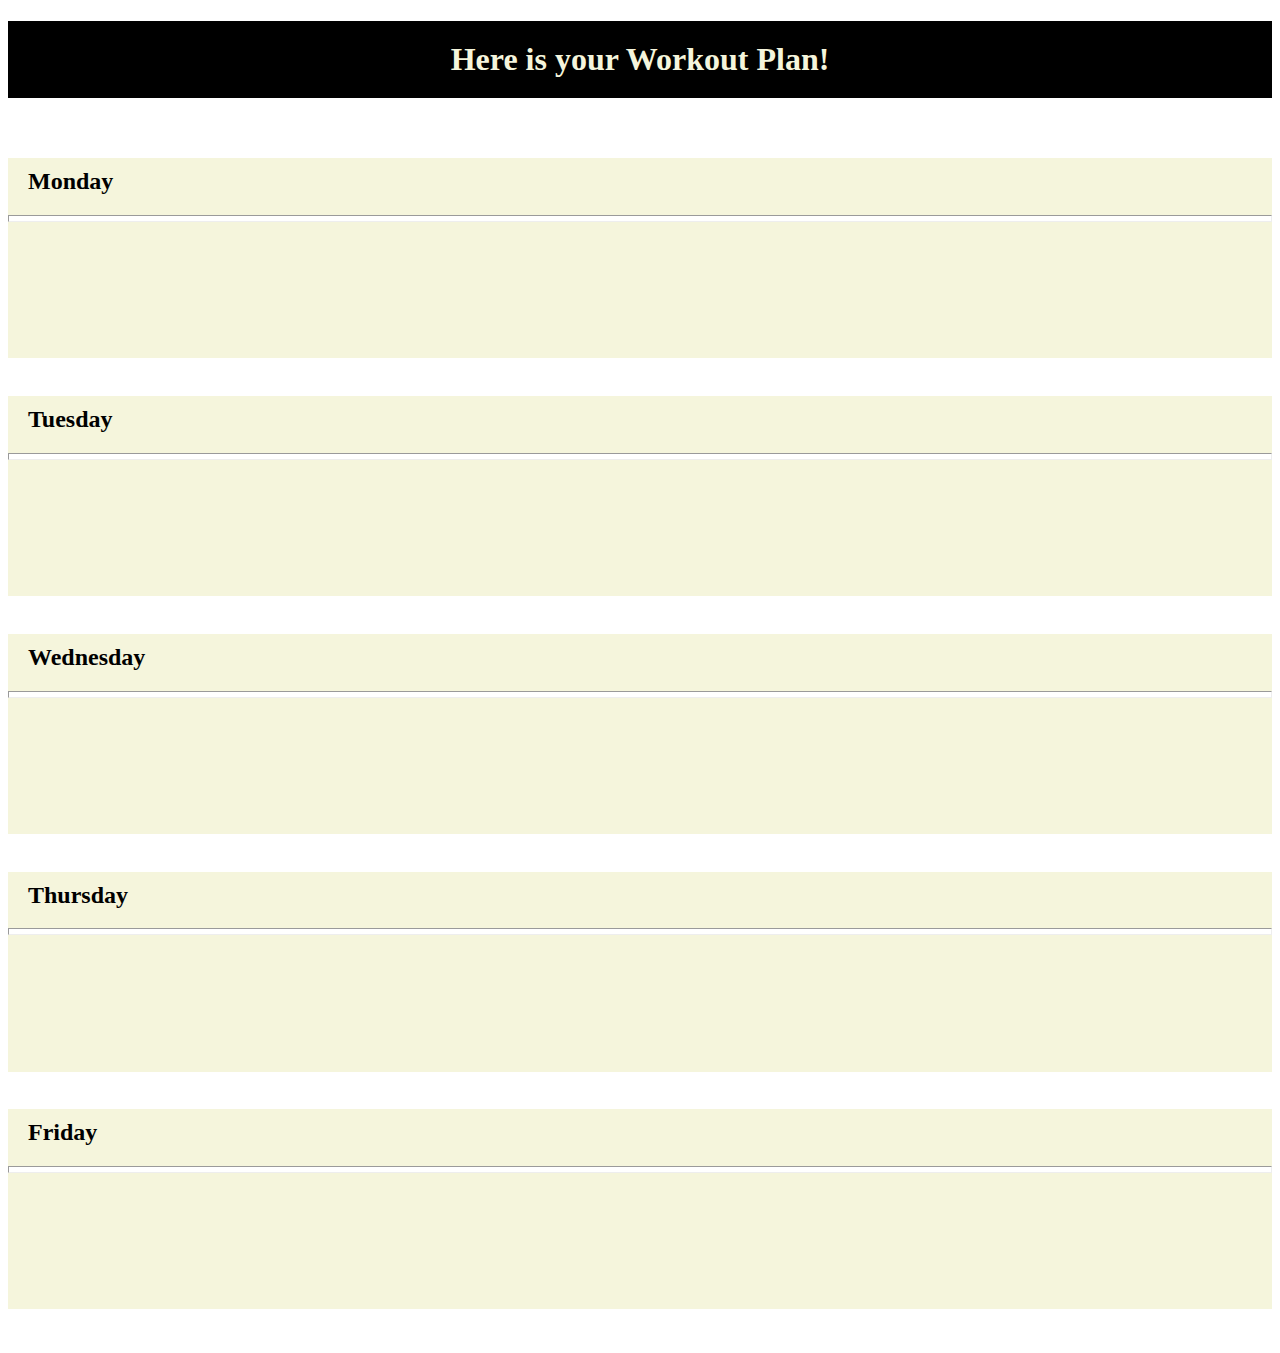
<file: Workoutteamplate.html>
<!DOCTYPE html>
<html>
    <head>
        <title>
            Workout Template
        </title>
    </head>
    <style>
        *{
            background-color: rgb(255, 255, 255);
            text-align: left;
        }
        h1{
            background-color: black;
            color: beige;
            padding: 20px;
            text-align: center;
        }
        .plan{
            background-color: beige;
            height: 200px;
        }
        h2{
            background-color: beige;
            padding-left: 20px;
            padding-top: 10px;
        }
        p{
            background-color: beige;
        }
        hr{
            color: black;
            height: 5px;
        }
    </style>
    <div class="main">
        <H1>Here is your Workout Plan!</H1><br>
        <div class="plan">
            <h2>Monday</h2><hr>
            <p></p>
        </div><br>
        <div class="plan">
            <h2>Tuesday</h2><hr>
            <p></p>
        </div><br>
        <div class="plan">
            <h2>Wednesday</h2><hr>
            <p></p>
        </div><br>
        <div class="plan">
            <h2>Thursday</h2><hr>
            <p></p>
        </div><br>
        <div class="plan">
            <h2>Friday</h2><hr>
            <p></p>
        </div><br>
    </div><br>
</html>
</file>
<file: STYLE.CSS>
.customer-testimonials {
  text-align: center;
padding-top: 0px;
}

.testimonial {
  border: 1px solid rgb(16, 3, 83);
  padding: 20px;
  margin: 20px 0;
  background-color: beige;
}
r1{
  background-color: beige;
  color: rgb(9, 0, 53);
  
}
h1{
  color:rgb(9, 0, 53);
  background-color: beige;
  border-radius: 10PX;
}
.review{
  height: 100px;
  border-radius: 50%;
  border: 2px solid;
  border-color: rgb(9, 0, 53);
}
strong{
  background-color: beige;
}

*{
  font-family: "Ubuntu", serif;
    font-weight: 200;
    font-style: normal;
  }

  .row{
    display: flex;
    position: relative;
    top: 30px;
    left: 70PX;
    flex-direction: row;
    justify-content: center;
  }
  
  h1{
    position: relative;
    top: 20px;
    text-align: center;
    font-weight: 400px;
    font-size: 60px;
}

.card{
    box-shadow:0px 0px 2px black ;
    height: 370px;
    margin-top: 20px;
    
}

.card:hover{
    box-shadow:0px 0px 4px black ;
}

footer {
  background-color: #04001a;
  color: #fff;
  padding: 20px;
  text-align: center;
}

footer ul {
  list-style: none;
  margin: 0;
  padding: 0;
}

footer ul li {
  display: inline-block;
  margin-right: 10px;
}

footer a {
  color: #ffffff;
  text-decoration: underline;
}

footer a:hover {
  color:aqua;
}

.footer-social {
  margin-top: 10px;
}

.footer-social a {
  margin-right: 5px;
}

.r1{
  font-weight: 400;
}
</file>
<file: about.css>
*{
   font-family: "Ubuntu", serif;
   font-weight: 200;
    font-style: normal;
    
    
}


.main h1{
    font-size: 100px;
}

.main{
    padding-left: 20px;
    padding-top: 5px;
    
    background-color: beige;
}

/* #aboutus{
    font-size: 70px;
} */

footer {
    background-color: #04001a;
    color: #fff;
    padding: 20px;
    text-align: center;
  }
  
  footer ul {
    list-style: none;
    margin: 0;
    padding-top: 0;
  }
  
  footer ul li {
    display: inline-block;
    margin-right: 10px;
  }
  
  footer a {
    color: #ffffff;
    text-decoration: underline;
  }
  
  footer a:hover {
    color:aqua;
  }
  
  .footer-social {
    margin-top: 10px;
  }
  
  .footer-social a {
    margin-right: 5px;
  }
  #aboutus{
    font-size: 100px;
  }
</file>
<file: contact.css>
*{
    font-family: "Ubuntu", serif;
    font-weight: 200;
     font-style: normal;


}     


 .main h1{
    font-size: 100px;
    
}

.main{
  padding-left: 20px;
  padding-top: 5px;
  
  background-color: beige;
}

footer {
    background-color: #04001a;
    color: #fff;
    padding: 20px;
    text-align: center;
  }
  
  footer ul {
    list-style: none;
    margin: 0;
    padding: 0;
  }
  
  footer ul li {
    display: inline-block;
    margin-right: 10px;
  }
  
  footer a {
    color: #ffffff;
    text-decoration: underline;
  }
  
  footer a:hover {
    color:aqua;
  }
  
  .footer-social {
    margin-top: 10px;
  }
  
  .footer-social a {
    margin-right: 5px;
  }

  li a{
    text-decoration: none;
  }
</file>
<file: from.css>
*{font-family: "Ubuntu", serif;
    font-weight: 200;}
    
    
    
    p {
    background-color: beige;
    color: rgb(16, 3, 83);
    text-align: center;
    font-size: 30px;
}

h1{
    color:rgb(9, 0, 53);
    background-color: beige;
    border-radius: 10PX;
    text-align: center;
    padding-top: 10px;
    padding-bottom:10PX ;
    
  }

footer {
    background-color: #04001a;
    color: #fff;
    
    text-align: center;
    margin-top: 1px;
  }
  
  footer ul {
    list-style: none;
    margin: 0;
    padding: 0;
  }
  
  footer ul li {
    display: inline-block;
    margin-right: 10px;
  }
  
  footer a {
    color: #ffffff;
    text-decoration: underline;
  }
  
  footer a:hover {
    color:aqua;
  }
  
  .footer-social {
    margin-top: 10px;
  }
  
  .footer-social a {
    margin-right: 5px;
  }

.container{
text-align: center;
font-family: "Ubuntu", serif;
padding-top: 100px;
line-height: 50px;
font-size:30px ;
padding-bottom: 0px;

}

#formInput2{
    border-radius: 7px;
}
#formInput3{
    border-radius: 7px;
}
#formInput1{
    border-radius: 7px;
}
</file>
<file: getdiet.css>
*{
     
    text-align: center;
    
}
h1{
    
  background-color: beige;
    color: rgb(255, 255, 255);
    padding: 10px;
    font-size: 60px;
    border-radius: 10px;
}
h2{
    color: #04001;
    background-color:  beige;
}
p{
    /* background-color: beige; */
}
.row{
    background-color: beige;
    height: 400px;
    width: 300px;
    border: 2px solid black;
    border-radius: 5px;
    box-shadow: 0PX 0PX 2px black;
}
.meals{
    display: flex;
    flex-wrap: wrap;
    align-items: center;
    justify-content: center;
    gap: 50px;
}
.snacks{
    display: flex;
    align-items: center;
    justify-content: center;
    gap: 50px;
}


.row:hover{
    box-shadow: 0PX 0PX 5px black;
}

footer {
    background-color: #04001a;
    color: #fff;
    padding: 20px;
    text-align: center;
    margin-top: 50px;
  }
  
  footer ul {
    list-style: none;
    margin: 0;
    padding: 0;
  }
  
  footer ul li {
    display: inline-block;
    margin-right: 10px;
  }
  
  footer a {
    color: #ffffff;
    text-decoration: underline;
  }
  
  footer a:hover {
    color:aqua;
  }
  
  .footer-social {
    margin-top: 10px;
  }
  
  .footer-social a {
    margin-right: 5px;
  }
</file>
<file: veg.css>
*{
    font-family: "Ubuntu", serif;
      font-weight: 200;
      font-style: normal;
    }
  
    .col{
      display: flex;
      position: relative;
      top: 30px;
      left: 20PX;
      flex-direction: row;
      justify-content: center;
    }
    
    h1{
      position: relative;
      top: 20px;
      text-align: center;
      font-weight: 400px;
      font-size: 60px;
      background-color: beige;
     ;
      border-radius: 10px;
      
  }
  
  .card{
      box-shadow:0px 0px 2px black ;
      height: 270px;
      margin-top: 20px;
      text-align: center;
  }

  .card:hover{
    box-shadow:0px 0px 4px black ;
}
h5{
  padding-top: 0;
  font-size: 30px;
  text-align: center;
}
</file>
